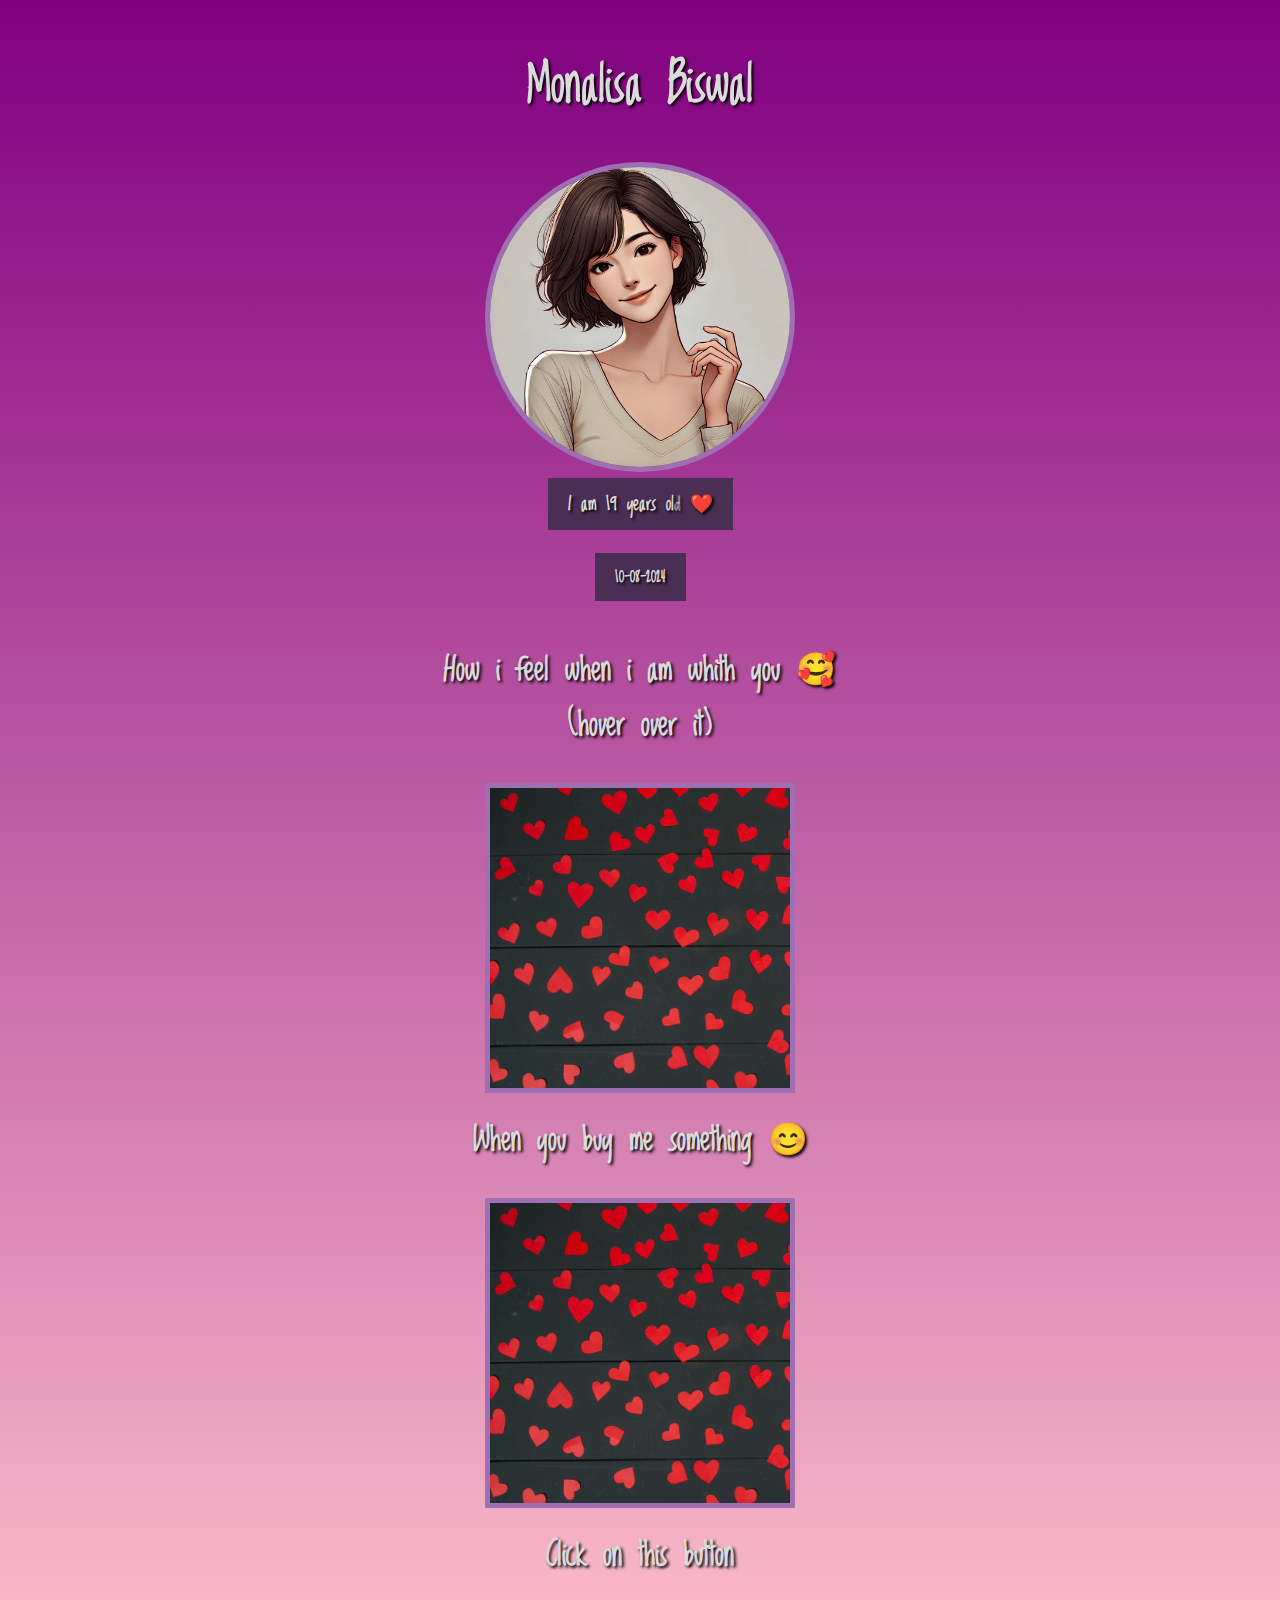
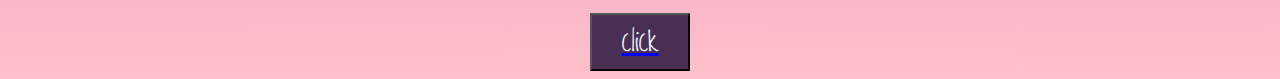
<file: bdaygreetcard/index.html>
<!DOCTYPE html>
<html lang="en">
<head>
    <meta charset="UTF-8">
    <meta name="viewport" content="width=device-width, initial-scale=1.0">
    <title>HTML page</title>
    <link rel="stylesheet" href="styles.css">
    <link rel="preconnect" href="https://fonts.googleapis.com">
<link rel="preconnect" href="https://fonts.gstatic.com" crossorigin>
<link href="https://fonts.googleapis.com/css2?family=Grey+Qo&family=Happy+Monkey&family=Loved+by+the+King&family=Orbitron&display=swap" rel="stylesheet">
</head>
<body class="themain">
<div class="main_body">
    <h1 class="mona">Monalisa Biswal</h1>
    <img src="ailisa.png" alt="it's a picture of me which is ai generated">
    <h3>I am 19 years old ❤️</h3>
    <h4>10-08-2024</h4>
</div>
<h1 id="howifeel">How i feel when i am whith you 🥰<br> (hover over it)</h1>
<div class="img" id="happy"></div>
<h1 id="howifeel">When you buy me something 😊</h1>
<div class="img" id="excite"></div>
<h1 id="howifeel">Click on this button</h1>
<a href="proposal.html" target="_blank">
<button>click</button>
</a>
</body>
</html>
</file>
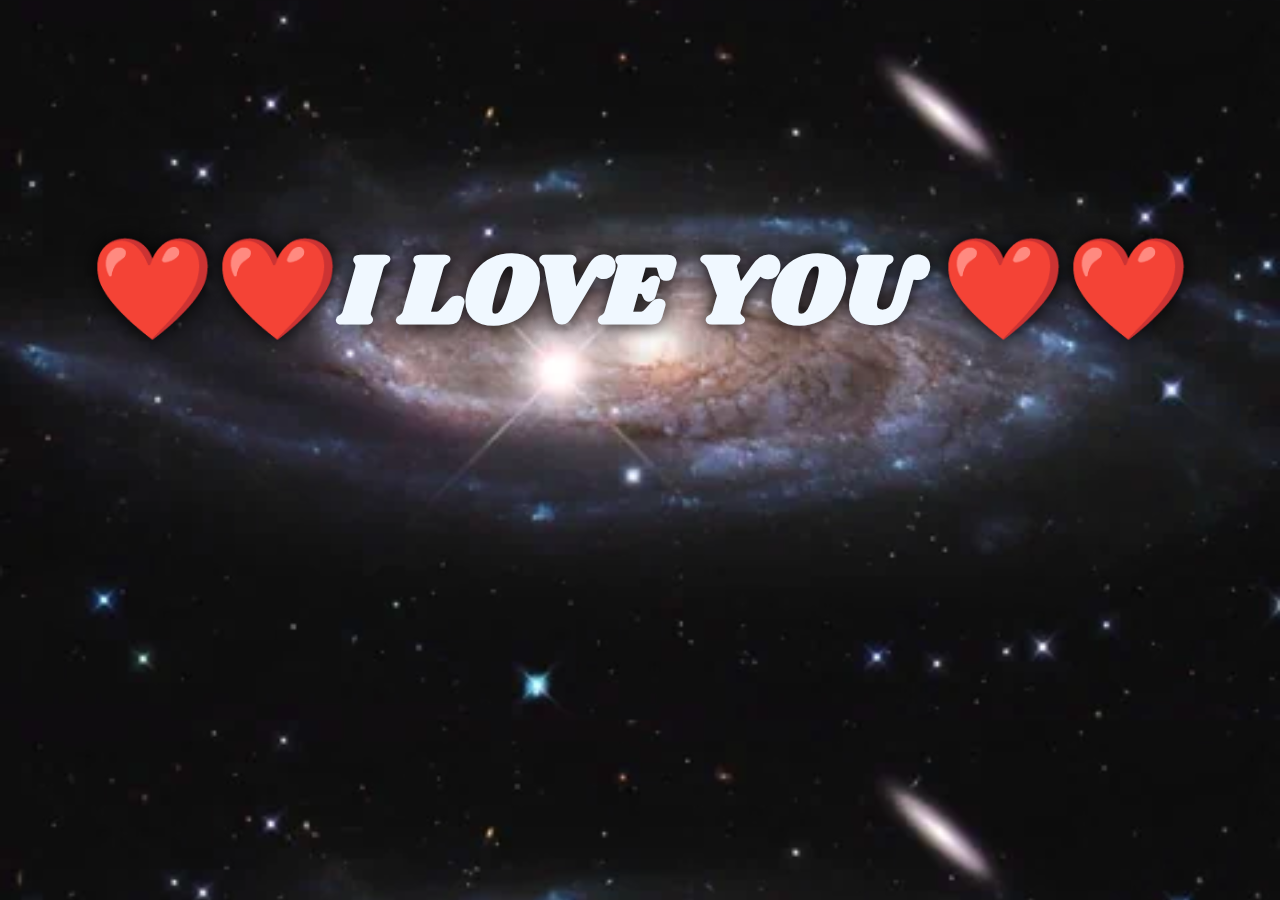
<file: bdaygreetcard/proposal.html>
<!DOCTYPE html>
<html lang="en">
<head>
    <meta charset="UTF-8">
    <meta name="viewport" content="width=device-width, initial-scale=1.0">
    <title>Document</title>
    <link rel="stylesheet" href="styles.css">
    <link rel="preconnect" href="https://fonts.googleapis.com">
<link rel="preconnect" href="https://fonts.gstatic.com" crossorigin>
<link rel="preconnect" href="https://fonts.googleapis.com">
<link rel="preconnect" href="https://fonts.gstatic.com" crossorigin>
<link rel="preconnect" href="https://fonts.googleapis.com">
<link rel="preconnect" href="https://fonts.gstatic.com" crossorigin>
<link href="https://fonts.googleapis.com/css2?family=Grey+Qo&family=Happy+Monkey&family=Love+Light&family=Loved+by+the+King&family=Orbitron&family=Shrikhand&display=swap" rel="stylesheet">
</head>
<body class="ilove">
    <div>
    <h1 class="i">❤️❤️I LOVE YOU ❤️❤️

    </h1>
</div>
</body>
</html>
</file>
<file: bdaygreetcard/styles.css>
.themain{
    background: linear-gradient(purple,pink);
    font-family: "Loved by the King", cursive;
    color: rgb(218, 218, 218);
    text-shadow: 2px 2px 3px black;
}
img{
    width: 300px;
    border-radius: 50%;
    border: 5px solid rgb(158, 111, 178);
}
h3{
    background-color: rgb(73, 47, 84);
    padding: 10px 20px;
    margin-bottom: 2px;
    margin-top: 6px;
}
h4{
    background-color: rgb(73, 47, 84);
    padding: 10px 20px;
}
.main_body{
    display: flex;
    flex-direction: column;
    align-items: center;
}
.img{
    background-image: url("giftt.jpg");
    background-size: cover;
    width: 300px;
    height: 300px;
    display: block;
    margin-left: auto;
    margin-right: auto;
    border: 5px solid rgb(158, 111, 178);

}
#howifeel{
    text-align: center;
    margin-top: 20px;
    margin-bottom: 30px;
}
#happy:hover{
    background-image: url("happymun.gif");
}
#excite:hover{
    background-image: url("excited.gif");
}
.mona{
    font-size: 50px;
}
button{
    background-color: rgb(73, 47, 84);
    display: block;
    margin-left: auto;
    margin-right: auto;
    color: aliceblue;
    font-family:"Loved by the King", cursive;
    font-size: 30px;
    width: 100px;
}
.ilove{
    background: url(galaxyy.webp);
    background-size: cover;
    display: flex;
    justify-content: center;
    align-items: center;
    margin-top: auto;
  
}
.i{
    font-size: 100px;
    color: aliceblue;
    text-align: center;
    font-family: "Shrikhand", serif;
    margin-top: 20%;
    text-shadow: 0 0 20px black;
}
</file>
